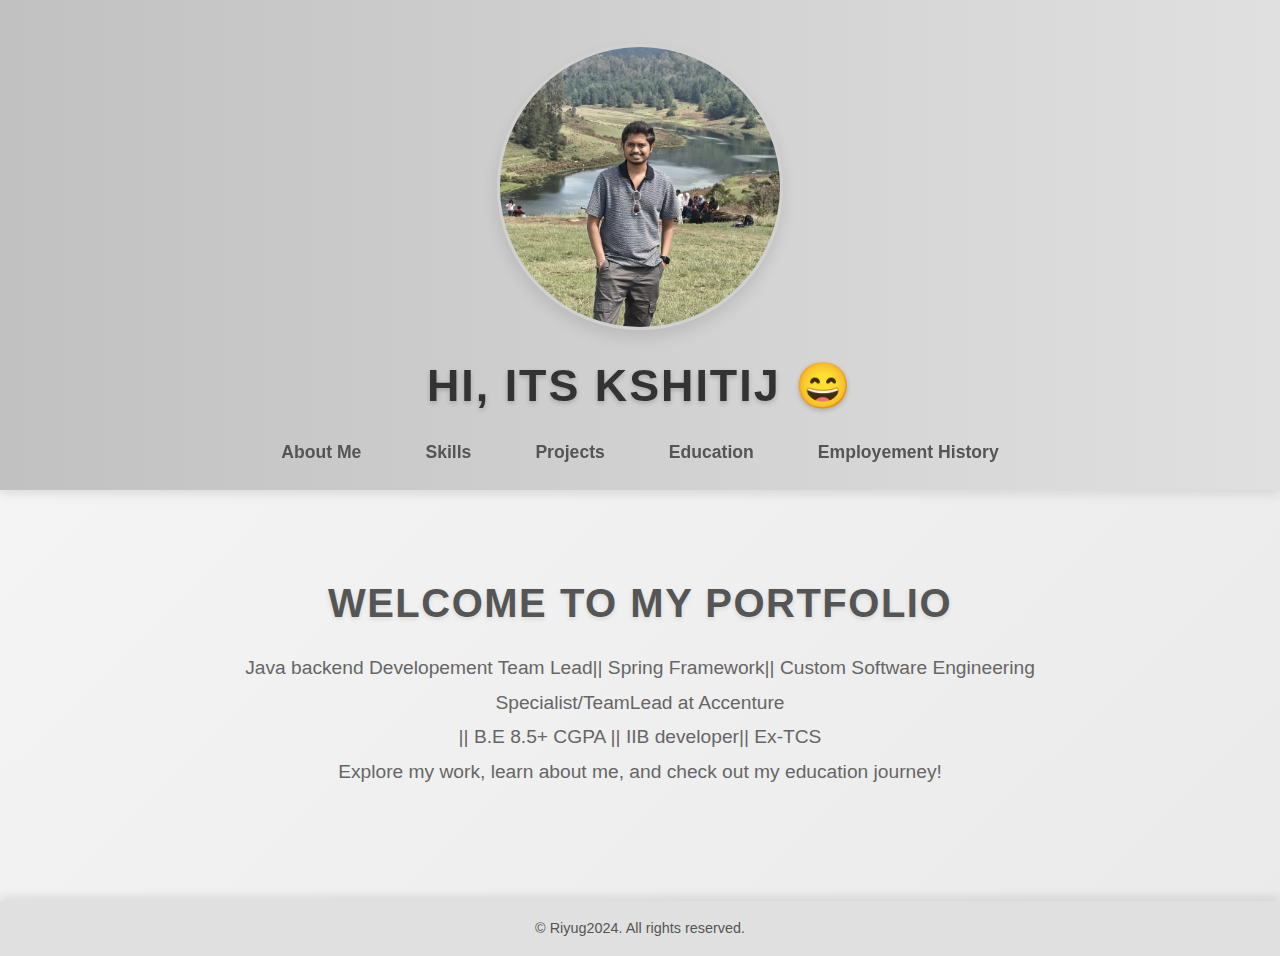
<file: docs/index.html>
<!DOCTYPE html>
<html lang="en">
<head>
    <meta charset="UTF-8">
    <meta name="viewport" content="width=device-width, initial-scale=1.0">
    <title>Kshitij Dolas - Portfolio</title>
    <link rel="stylesheet" href="./css/styles.css">
</head>
<body>
    <header>
        <img class = 'profileImg' src="./images/profile-latest.jpeg">
        <h1>Hi, Its Kshitij 😄</h1>
        <nav>
            <ul>
                <li><a href="about.html">About Me</a></li>
                <li><a href="codingSkills.html">Skills</a></li>
                <li><a href="projects.html">Projects</a></li>
                <li><a href="education.html">Education</a></li>
                <li><a href="employementHistory.html">Employement History</a></li>
            </ul>
        </nav>
    </header>
    <main>
        <section>
            <h2>Welcome to My Portfolio</h2>
            <p>Java backend Developement Team Lead|| Spring Framework|| Custom Software Engineering Specialist/TeamLead at Accenture <br>|| B.E 8.5+ CGPA || IIB developer|| Ex-TCS
                <br>Explore my work, learn about me, and check out my education journey!</p>
        </section>
    </main>
    <footer>
        <p>© Riyug2024. All rights reserved.</p>
    </footer>
</body>
</html
</file>
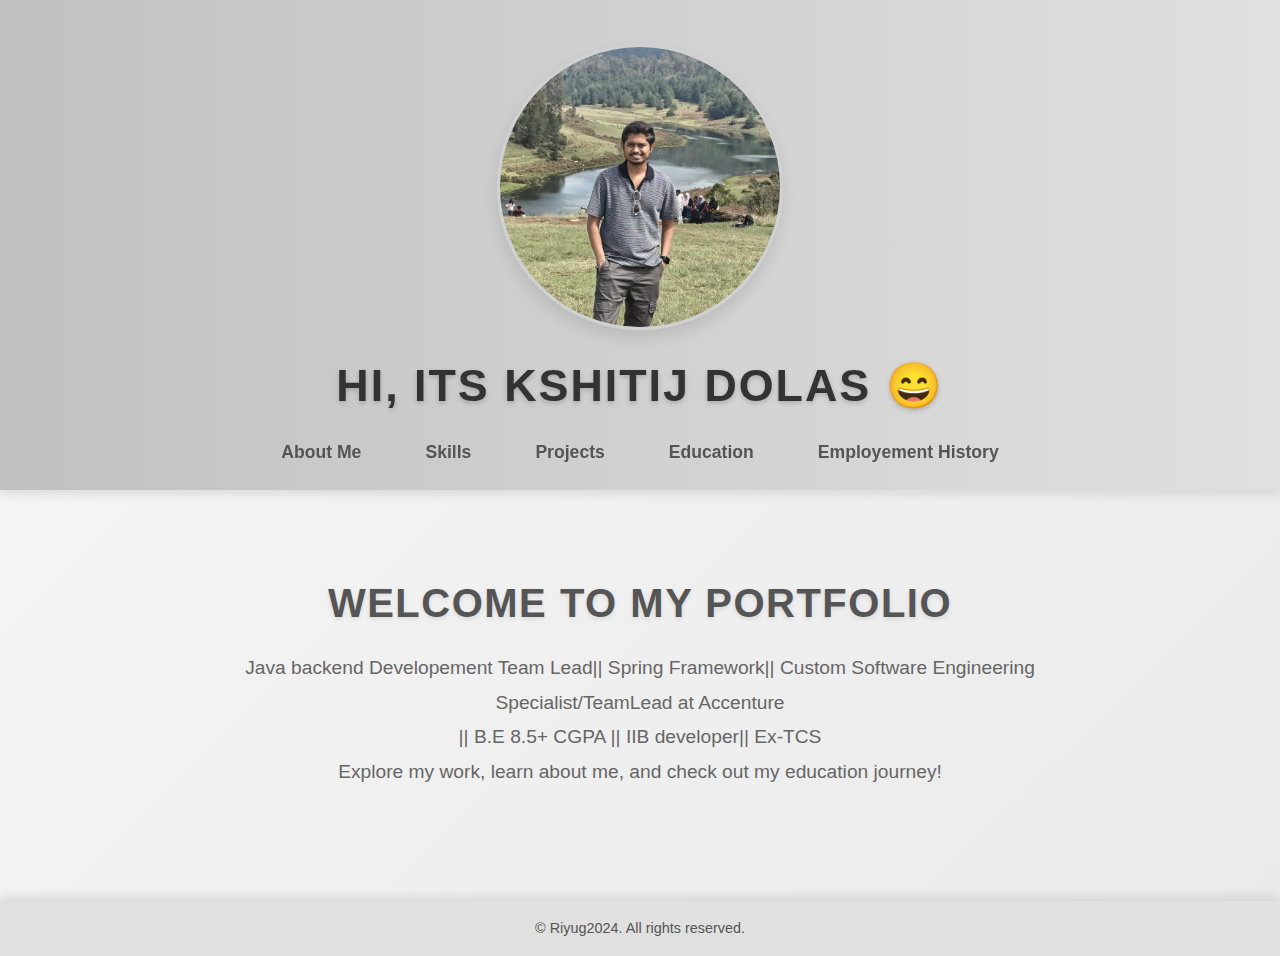
<file: portfolio-Kshitij-Dolas/index.html>
<!DOCTYPE html>
<html lang="en">
<head>
    <meta charset="UTF-8">
    <meta name="viewport" content="width=device-width, initial-scale=1.0">
    <title>Kshitij Dolas - Portfolio</title>
    <link rel="stylesheet" href="./css/styles.css">
</head>
<body>
    <header>
        <img class = 'profileImg' src="./images/profile-latest.jpeg">
        <h1>Hi, Its Kshitij Dolas 😄</h1>
        <nav>
            <ul>
                <li><a href="about.html">About Me</a></li>
                <li><a href="codingSkills.html">Skills</a></li>
                <li><a href="projects.html">Projects</a></li>
                <li><a href="education.html">Education</a></li>
                <li><a href="employementHistory.html">Employement History</a></li>
            </ul>
        </nav>
    </header>
    <main>
        <section>
            <h2>Welcome to My Portfolio</h2>
            <p>Java backend Developement Team Lead|| Spring Framework|| Custom Software Engineering Specialist/TeamLead at Accenture <br>|| B.E 8.5+ CGPA || IIB developer|| Ex-TCS
                <br>Explore my work, learn about me, and check out my education journey!</p>
        </section>
    </main>
    <footer>
        <p>© Riyug2024. All rights reserved.</p>
    </footer>
</body>
</html
</file>
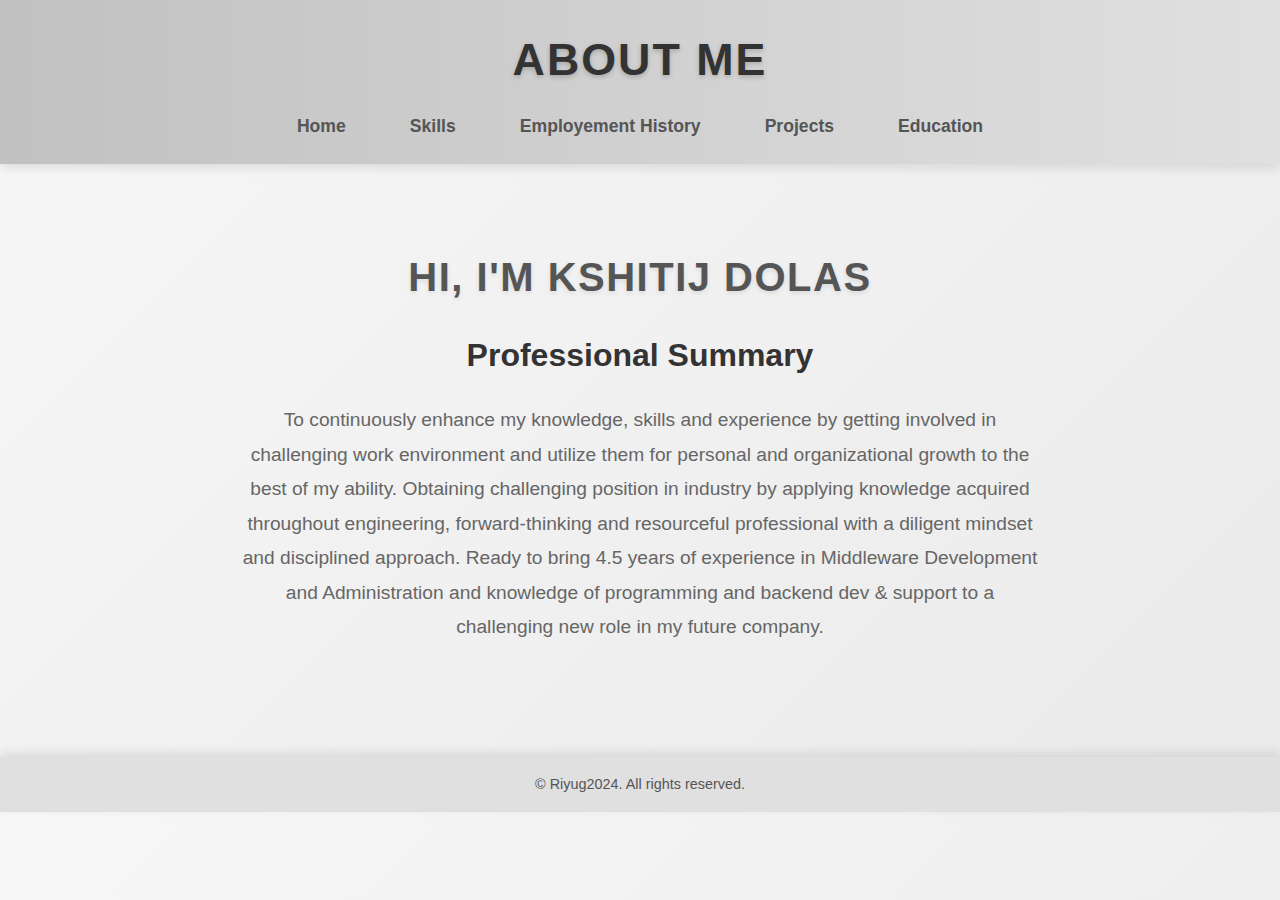
<file: docs/about.html>
<!DOCTYPE html>
<html lang="en">
<head>
    <meta charset="UTF-8">
    <meta name="viewport" content="width=device-width, initial-scale=1.0">
    <title>About Me</title>
    <link rel="stylesheet" href="./css/styles.css">
</head>
<body>
    <header>
        <h1>About Me</h1>
        <nav>
            <ul>
                <li><a href="index.html">Home</a></li>
                <li><a href="codingSkills.html">Skills</a></li>
                <li><a href="employementHistory.html">Employement History</a></li>
                <li><a href="projects.html">Projects</a></li>
                <li><a href="education.html">Education</a></li>
            </ul>
        </nav>
    </header>
    <main>
        <section>
            <h2>Hi, I'm Kshitij Dolas</h2>
            <h1>Professional Summary</h1>
            <p>To continuously enhance my knowledge, skills and experience by getting involved in challenging
                work environment and utilize them for personal and organizational growth to the best of my
                ability.
                Obtaining challenging position in industry by applying knowledge acquired throughout
                engineering, forward-thinking and resourceful professional with a diligent mindset and
                disciplined approach.
                Ready to bring 4.5 years of experience in Middleware Development and Administration and
                knowledge of programming and backend dev & support to a challenging new role in my future
                company.</p>
        </section>
    </main>
    <footer>
        <p>© Riyug2024. All rights reserved.</p>
    </footer>
</body>
</html>
</file>
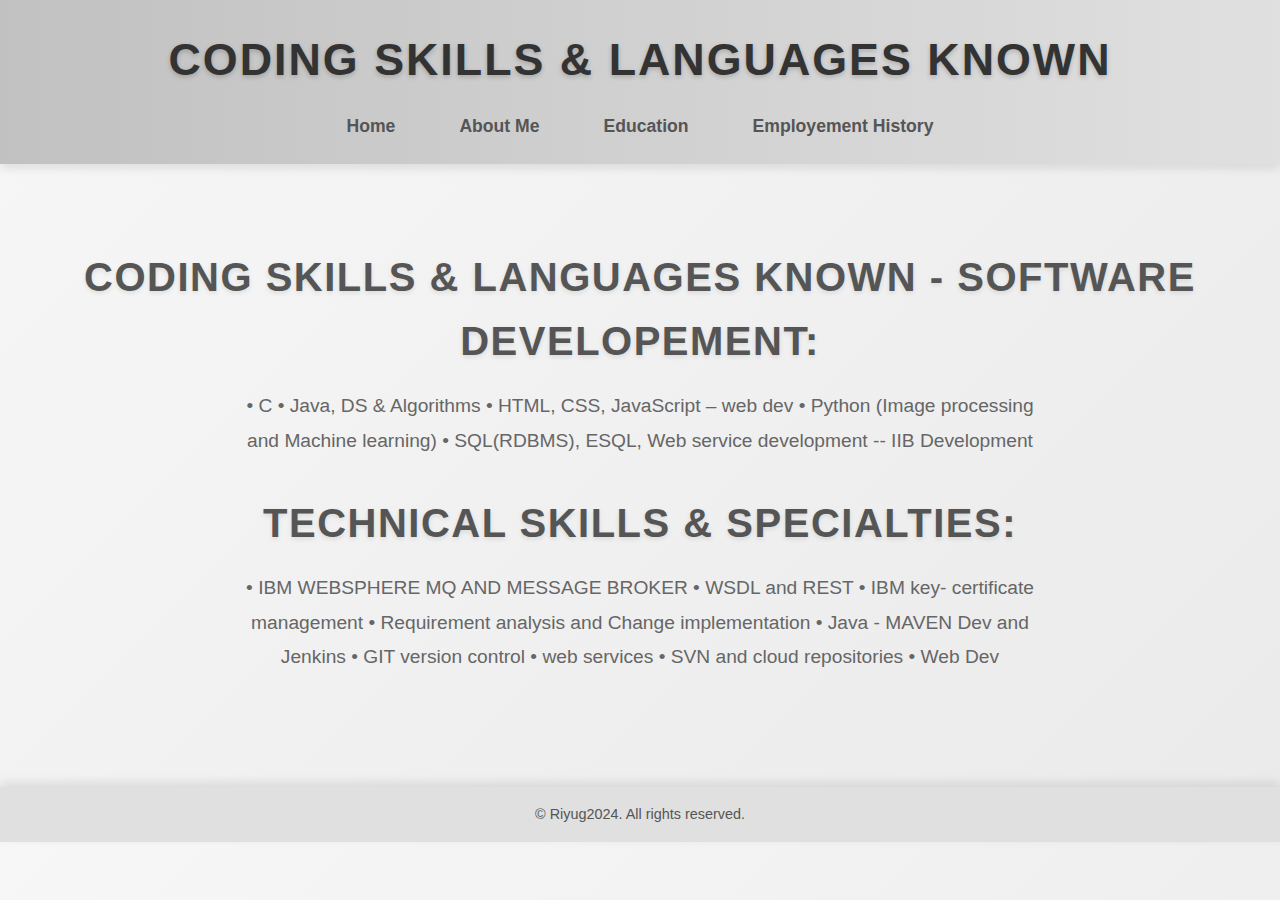
<file: docs/codingSkills.html>
<!DOCTYPE html>
<html lang="en">
<head>
    <meta charset="UTF-8">
    <meta name="viewport" content="width=device-width, initial-scale=1.0">
    <title>Coding Skills & Languages Known</title>
    <link rel="stylesheet" href="./css/styles.css">
</head>
<body>
    <header>
        <h1>Coding Skills & Languages Known</h1>
        <nav>
            <ul>
                <li><a href="index.html">Home</a></li>
                <li><a href="about.html">About Me</a></li>
                <li><a href="education.html">Education</a></li>
                <li><a href="employementHistory.html">Employement History</a></li>
            </ul>
        </nav>
    </header>
    <main>
        <section>
            <h2>Coding Skills & languages known - Software Developement:</h2>
            <div class="skills">
                <p>• C
                    • Java, DS & Algorithms
                    • HTML, CSS, JavaScript – web dev
                    • Python (Image processing and Machine learning)
                    • SQL(RDBMS), ESQL, Web service development -- IIB Development</p>
                </div>
        </section>
        <section>
            <h2>Technical Skills & specialties: </h2>
            <div class="skills">
                <p>• IBM WEBSPHERE MQ AND MESSAGE BROKER
                    • WSDL and REST
                    • IBM key- certificate management
                    • Requirement analysis and Change implementation
                    • Java - MAVEN Dev and Jenkins
                    • GIT version control
                    • web services
                    • SVN and cloud repositories
                    • Web Dev</p>
                </div>
        </section>
    </main>
    <footer>
        <p>© Riyug2024. All rights reserved.</p>
    </footer>
</body>
</html>
</file>
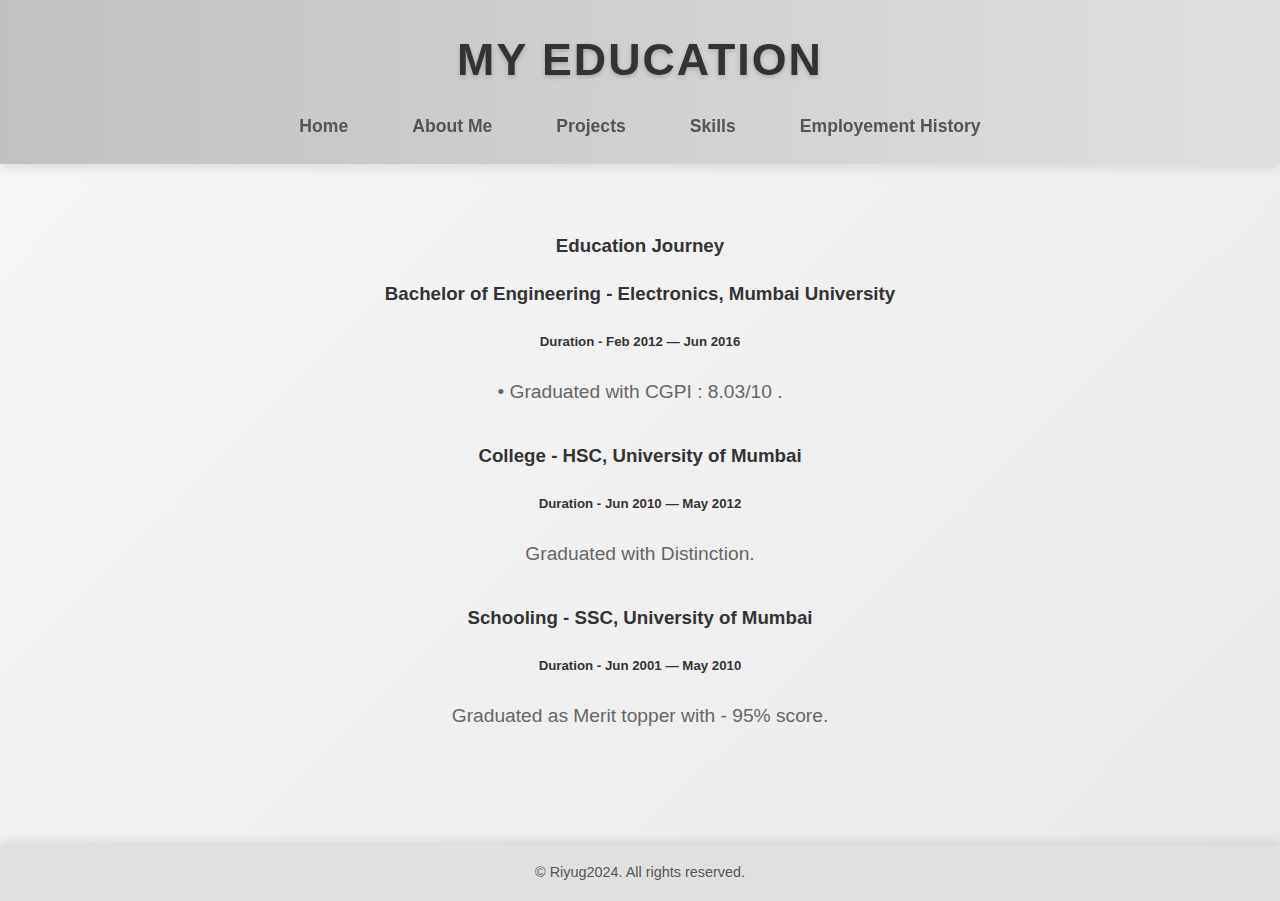
<file: docs/education.html>
<!DOCTYPE html>
<html lang="en">
<head>
    <meta charset="UTF-8">
    <meta name="viewport" content="width=device-width, initial-scale=1.0">
    <title>Education</title>
    <link rel="stylesheet" href="./css/styles.css">
</head>
<body>
    <header>
        <h1>My Education</h1>
        <nav>
            <ul>
                <li><a href="index.html">Home</a></li>
                <li><a href="about.html">About Me</a></li>
                <li><a href="projects.html">Projects</a></li>
                <li><a href="codingSkills.html">Skills</a></li>
                <li><a href="employementHistory.html">Employement History</a></li>
            </ul>
        </nav>
    </header>
    <main>
        <h3>Education Journey</h3>
        <section>
            <div class="education">
                <h3>Bachelor of Engineering - Electronics, Mumbai
                    University</h3>
                    <h5>Duration - Feb 2012 — Jun 2016</h5>
                <p>• Graduated with CGPI : 8.03/10 .
                    </p>
            </div>
        </section>
        <section>
            <div class="education">
                <h3>College - HSC, University of Mumbai</h3>
                    <h5>Duration - Jun 2010 — May 2012</h5>
                <p>Graduated with Distinction.
                    </p>
            </div>
        </section>
        <section>
            <div class="education">
                <h3>Schooling - SSC, University of Mumbai</h3>
                    <h5>Duration - Jun 2001 — May 2010</h5>
                <p>Graduated as Merit topper with - 95% score.
                    </p>
            </div>
        </section>
    </main>
    <footer>
        <p>© Riyug2024. All rights reserved.</p>
    </footer>
</body>
</html>
</file>
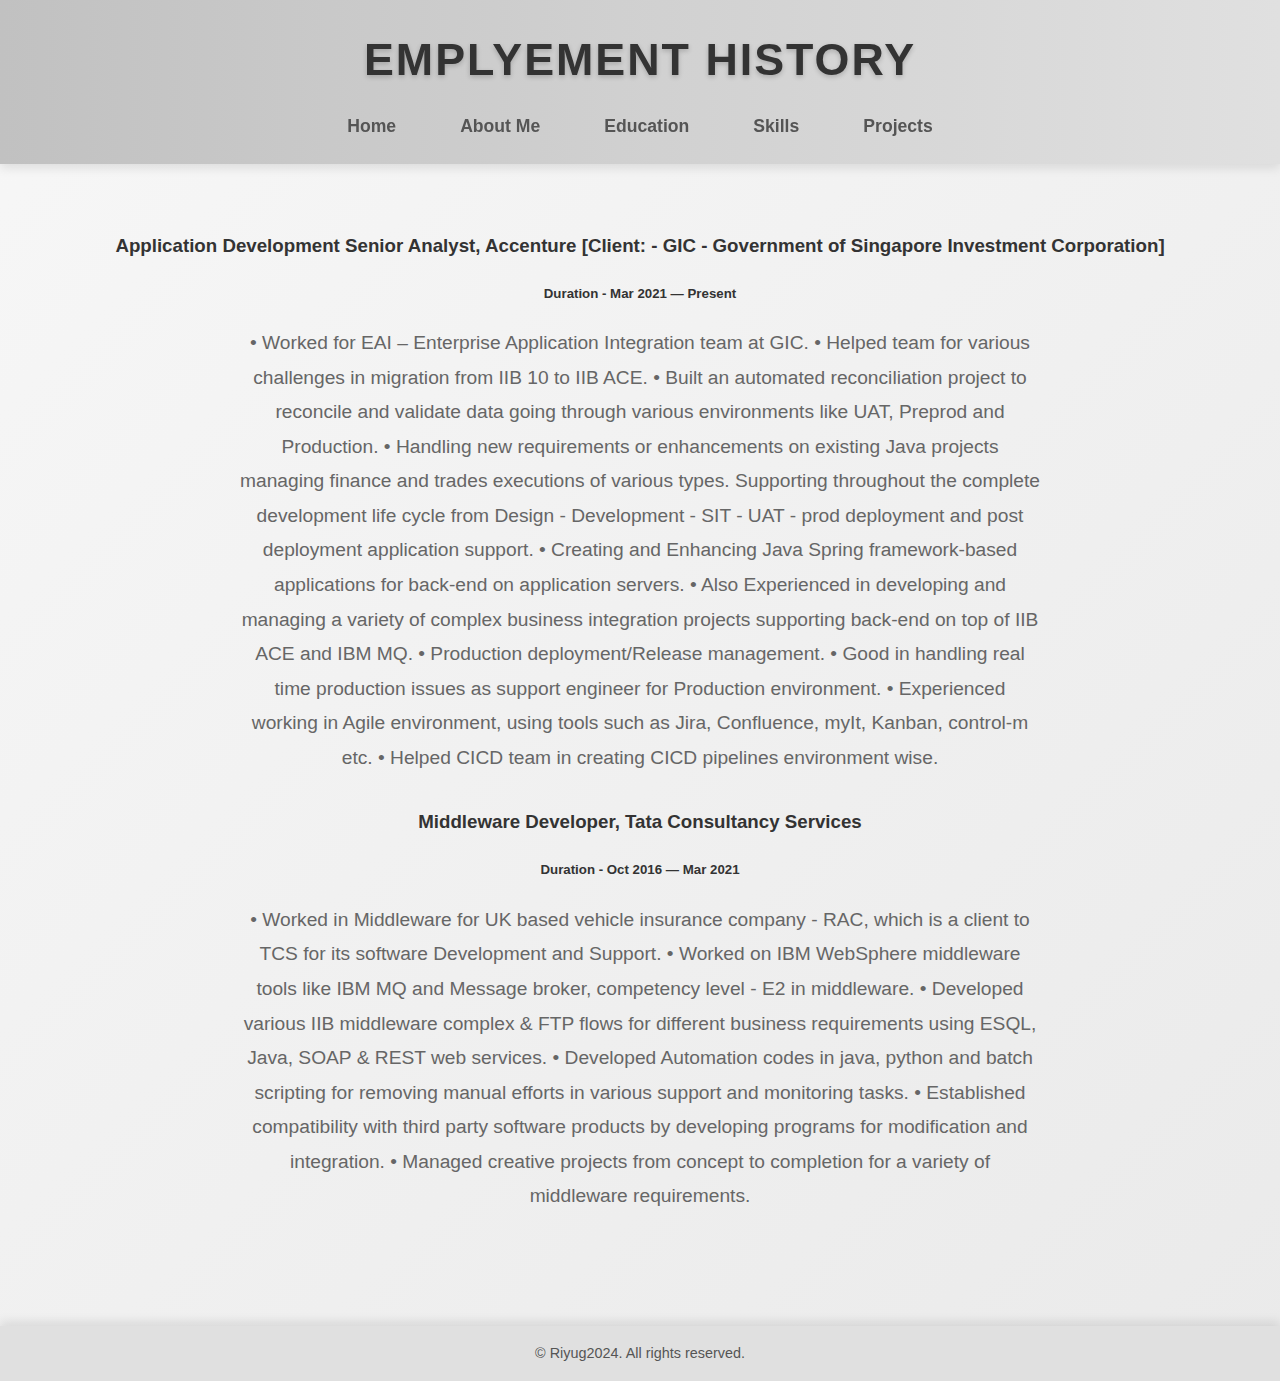
<file: docs/employementHistory.html>
<!DOCTYPE html>
<html lang="en">
<head>
    <meta charset="UTF-8">
    <meta name="viewport" content="width=device-width, initial-scale=1.0">
    <title>Emplyement History</title>
    <link rel="stylesheet" href="./css/styles.css">
</head>
<body>
    <header>
        <h1>Emplyement History</h1>
        <nav>
            <ul>
                <li><a href="index.html">Home</a></li>
                <li><a href="about.html">About Me</a></li>
                <li><a href="education.html">Education</a></li>
                <li><a href="codingSkills.html">Skills</a></li>
                <li><a href="projects.html">Projects</a></li>

            </ul>
        </nav>
    </header>
    <main>
        <section>
            <div class="employement">
                <h3>Application Development Senior Analyst, Accenture
                    [Client: - GIC - Government of Singapore Investment
                    Corporation]</h3>
                    <h5>Duration - Mar 2021 — Present</h5>
                <p>• Worked for EAI – Enterprise Application Integration team at GIC.
                    • Helped team for various challenges in migration from IIB 10 to IIB ACE.
                    • Built an automated reconciliation project to reconcile and validate data going
                    through various environments like UAT, Preprod and Production.
                    • Handling new requirements or enhancements on existing Java projects
                    managing finance and trades executions of various types. Supporting
                    throughout the complete development life cycle from Design - Development
                    - SIT - UAT - prod deployment and post deployment application support.
                    • Creating and Enhancing Java Spring framework-based applications for
                    back-end on application servers.
                    • Also Experienced in developing and managing a variety of complex business
                    integration projects supporting back-end on top of IIB ACE and IBM MQ.
                    • Production deployment/Release management.
                    • Good in handling real time production issues as support engineer for
                    Production environment.
                    • Experienced working in Agile environment, using tools such as Jira,
                    Confluence, myIt, Kanban, control-m etc.
                    • Helped CICD team in creating CICD pipelines environment wise.
                    </p>
            </div>
            <div class="employement">
                <h3>Middleware Developer, Tata Consultancy Services</h3>
                <h5>Duration - Oct 2016 — Mar 2021</h5>
                <p>• Worked in Middleware for UK based vehicle insurance company - RAC, which
                    is a client to TCS for its software Development and Support.
                    • Worked on IBM WebSphere middleware tools like IBM MQ and Message
                    broker, competency level - E2 in middleware.
                    • Developed various IIB middleware complex & FTP flows for different business
                    requirements using ESQL, Java, SOAP & REST web services.
                    • Developed Automation codes in java, python and batch scripting for removing
                    manual efforts in various support and monitoring tasks.
                    • Established compatibility with third party software products by developing
                    programs for modification and integration.
                    • Managed creative projects from concept to completion for a variety of middleware requirements.
                </p>
            </div>
        </section>
    </main>
    <footer>
        <p>© Riyug2024. All rights reserved.</p>
    </footer>
</body>
</html>
</file>
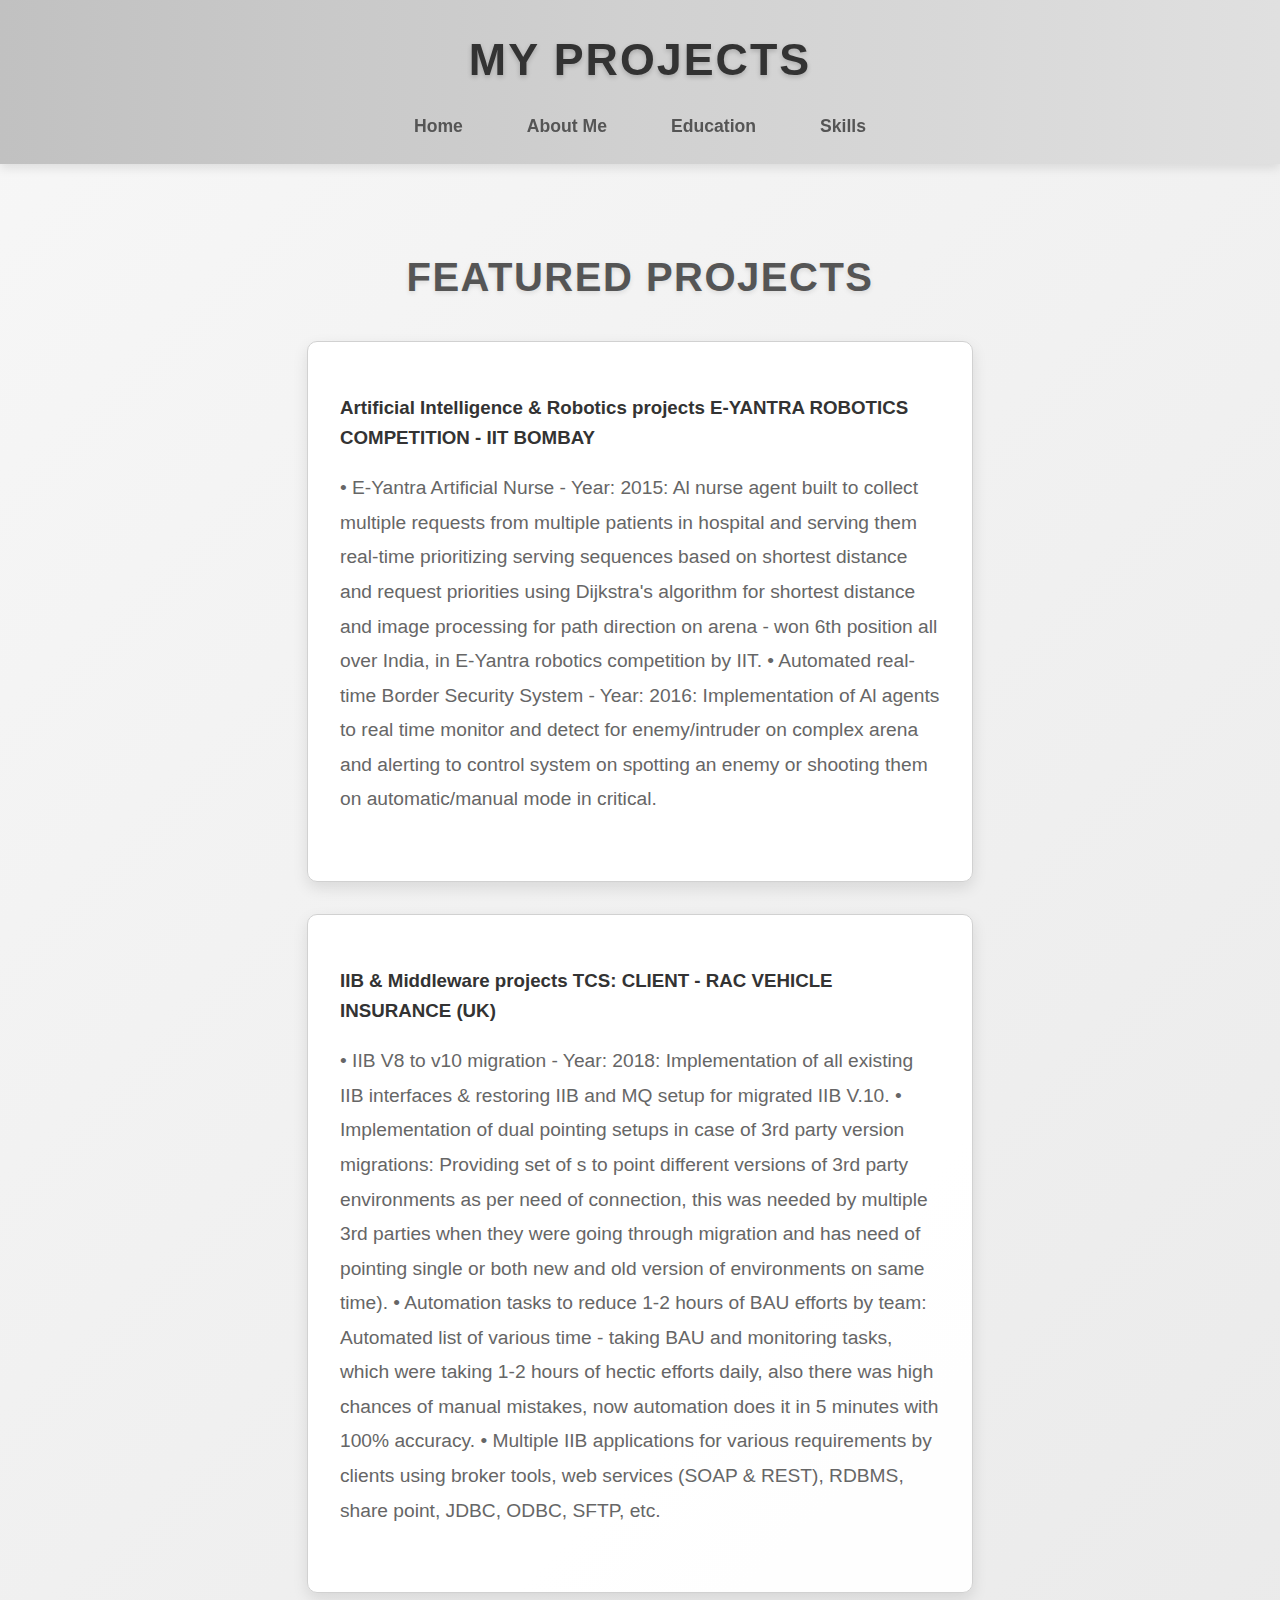
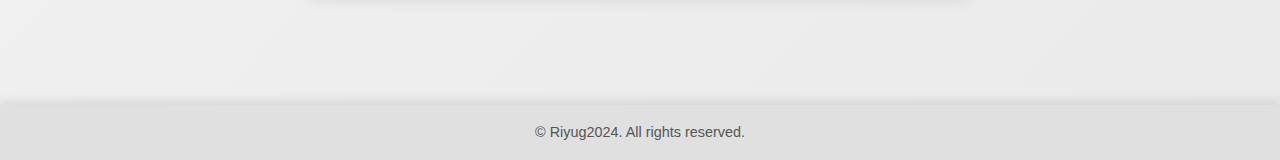
<file: docs/projects.html>
<!DOCTYPE html>
<html lang="en">
<head>
    <meta charset="UTF-8">
    <meta name="viewport" content="width=device-width, initial-scale=1.0">
    <title>Projects</title>
    <link rel="stylesheet" href="./css/styles.css">
</head>
<body>
    <header>
        <h1>My Projects</h1>
        <nav>
            <ul>
                <li><a href="index.html">Home</a></li>
                <li><a href="about.html">About Me</a></li>
                <li><a href="education.html">Education</a></li>
                <li><a href="codingSkills.html">Skills</a></li>
            </ul>
        </nav>
    </header>
    <main>
        <section>
            <h2>Featured Projects</h2>
            <div class="project">
                <h3>Artificial Intelligence & Robotics projects E-YANTRA ROBOTICS COMPETITION - IIT BOMBAY</h3>
                <p>• E-Yantra Artificial Nurse - Year: 2015: Al nurse agent built to collect multiple requests
                    from multiple patients in hospital and serving them real-time prioritizing serving
                    sequences based on shortest distance and request priorities using Dijkstra's algorithm
                    for shortest distance and image processing for path direction on arena - won 6th
                    position all over India, in E-Yantra robotics competition by IIT.
                    • Automated real-time Border Security System - Year: 2016: Implementation of Al agents
                    to real time monitor and detect for enemy/intruder on complex arena and alerting to
                    control system on spotting an enemy or shooting them on automatic/manual mode in
                    critical.
                    </p>
            </div>
            <div class="project">
                <h3>IIB & Middleware projects TCS: CLIENT - RAC VEHICLE INSURANCE (UK)</h3>
                <p>• IIB V8 to v10 migration - Year: 2018: Implementation of all existing IIB interfaces &
                    restoring IIB and MQ setup for migrated IIB V.10.
                    • Implementation of dual pointing setups in case of 3rd party version migrations:
                    Providing set of s to point different versions of 3rd party environments as per need of
                    
                    connection, this was needed by multiple 3rd parties when they were going through
                    migration and has need of pointing single or both new and old version of environments
                    on same time).
                    • Automation tasks to reduce 1-2 hours of BAU efforts by team: Automated list of various
                    time - taking BAU and monitoring tasks, which were taking 1-2 hours of hectic efforts
                    daily, also there was high chances of manual mistakes, now automation does it in 5
                    minutes with 100% accuracy.
                    • Multiple IIB applications for various requirements by clients using broker tools, web
                    services (SOAP & REST), RDBMS, share point, JDBC, ODBC, SFTP, etc.</p>
            </div>
        </section>
    </main>
    <footer>
        <p>© Riyug2024. All rights reserved.</p>
    </footer>
</body>
</html>
</file>
<file: docs/css/styles.css>
/* General Body Styles */
body {
    font-family: "Gill Sans", sans-serif;
    background: linear-gradient(135deg, #f7f7f7, #eaeaea); /* Light grey gradient */
    color: #333; /* Neutral text color */
    margin: 0;
    padding: 0;
    line-height: 1.6;
}

/* Profile Image Styles */
.profileImg {
    width: 280px; /* Default width for larger screens */
    height: 280px; /* Ensure height matches width for a perfect circle */
    border-radius: 50%; /* Makes the image circular */
    border: 3px solid #d1d1d1; /* Subtle grey border */
    object-fit: cover; /* Ensures the image fits within the circle */
    box-shadow: 0 8px 15px rgba(0, 0, 0, 0.1); /* Adds a soft shadow */
    margin: 20px auto;
    display: block;
    transition: transform 0.3s ease;
}

.profileImg:hover {
    transform: scale(1.05); /* Slight zoom on hover */
}

/* Header Styles */
/* General Header Styles */
header {
    background: linear-gradient(90deg, #c1c1c1, #e0e0e0); /* Light grey gradient */
    color: #333;
    padding: 1.5rem 0;
    text-align: center;
    box-shadow: 0 4px 10px rgba(0, 0, 0, 0.1);
    position: sticky; /* Default sticky behavior for larger screens */
    top: 0;
    z-index: 1000;
}

/* Responsive Design for Portrait Mode */
@media (orientation: portrait), (max-width: 768px) {
    header {
        position: static; /* Navbar is no longer sticky in portrait mode or small screens */
        box-shadow: none; /* Removes shadow for a cleaner look */
    }
}
header h1 {
    font-size: 2.8rem;
    margin: 0;
    font-weight: 600;
    text-transform: uppercase;
    letter-spacing: 2px;
    text-shadow: 0 2px 5px rgba(0, 0, 0, 0.2);
}

header nav ul {
    list-style: none;
    padding: 0;
    margin: 1rem 0 0;
    display: flex;
    justify-content: center;
    gap: 2rem;
}

header nav ul li a {
    text-decoration: none;
    color: #555; /* Dark grey for links */
    font-weight: bold;
    font-size: 1.1rem;
    padding: 0.5rem 1rem;
    transition: color 0.3s ease, background 0.3s ease;
    border-radius: 5px;
}

header nav ul li a:hover {
    color: #fff;
    background: #333; /* Dark grey background on hover */
}

/* Main Content Styles */
main {
    padding: 3rem;
    text-align: center;
    max-width: 1200px;
    margin: 0 auto;
}

main h2 {
    font-size: 2.5rem;
    margin-bottom: 1rem;
    color: #555; /* Subtle grey heading */
    font-weight: 600;
    text-transform: uppercase;
    letter-spacing: 1.5px;
    text-shadow: 0 2px 5px rgba(0, 0, 0, 0.1);
}

main p {
    font-size: 1.2rem;
    color: #666; /* Darker grey for text */
    max-width: 800px;
    margin: 0 auto 2rem;
    line-height: 1.8;
}

/* Footer Styles */
footer {
    background: #e0e0e0; /* Soft grey */
    color: #555;
    text-align: center;
    padding: 1rem 0;
    margin-top: 2rem;
    box-shadow: 0 -4px 10px rgba(0, 0, 0, 0.1);
}

footer p {
    font-size: 0.9rem;
    margin: 0;
}

/* Project Styles */
.project {
    background: rgba(255, 255, 255, 0.95); /* Semi-transparent white */
    color: #333;
    border: 1px solid #d1d1d1; /* Subtle grey border */
    margin: 2rem auto;
    padding: 2rem;
    border-radius: 10px;
    box-shadow: 0 6px 15px rgba(0, 0, 0, 0.1);
    transition: transform 0.3s ease, box-shadow 0.3s ease;
    max-width: 600px;
    text-align: left;
}

.project:hover {
    transform: translateY(-10px); /* Floating effect on hover */
    box-shadow: 0 8px 20px rgba(0, 0, 0, 0.2);
}

/* Links */
a {
    color: #555; /* Neutral grey */
    text-decoration: none;
    transition: color 0.3s ease-in-out;
}

a:hover {
    color: #000; /* Dark grey hover */
}

/* Buttons */
button {
    background: linear-gradient(90deg, #e0e0e0, #c1c1c1); /* Grey gradient */
    border: none;
    padding: 0.8rem 1.5rem;
    color: #333;
    font-weight: bold;
    font-size: 1rem;
    border-radius: 5px;
    cursor: pointer;
    transition: background 0.3s ease, transform 0.3s ease;
}

button:hover {
    background: linear-gradient(90deg, #c1c1c1, #a1a1a1); /* Darker grey gradient on hover */
    transform: translateY(-3px);
    box-shadow: 0 4px 10px rgba(0, 0, 0, 0.2);
}

/* Form Styles */
form {
    background: #ffffff;
    padding: 2rem;
    border-radius: 10px;
    box-shadow: 0 4px 10px rgba(0, 0, 0, 0.1);
    max-width: 500px;
    margin: 2rem auto;
    border: 1px solid #d1d1d1;
}

form label {
    display: block;
    color: #333;
    font-weight: bold;
    margin-bottom: 0.5rem;
}

form input,
form textarea {
    width: 100%;
    padding: 0.8rem;
    margin-bottom: 1rem;
    border: 1px solid #d1d1d1;
    border-radius: 5px;
    background: #f7f7f7; /* Very light grey */
    color: #333;
}

form button {
    width: 100%;
}

/* Responsive Design */
@media (max-width: 768px) {
    .profileImg {
        width: 200px;
        height: 200px;
    }

    header h1 {
        font-size: 2rem;
    }

    header nav ul {
        flex-wrap: wrap;
        gap: 1rem;
    }

    main h2 {
        font-size: 2rem;
    }

    main p {
        font-size: 1rem;
    }

    .project {
        padding: 1.5rem;
    }
}

@media (max-width: 480px) {
    main {
        padding: 1.5rem;
    }

    header nav ul {
        flex-direction: column;
    }
}
</file>
<file: portfolio-Kshitij-Dolas/css/styles.css>
/* General Body Styles */
body {
    font-family: "Gill Sans", sans-serif;
    background: linear-gradient(135deg, #f7f7f7, #eaeaea); /* Light grey gradient */
    color: #333; /* Neutral text color */
    margin: 0;
    padding: 0;
    line-height: 1.6;
}

/* Profile Image Styles */
.profileImg {
    width: 280px; /* Default width for larger screens */
    height: 280px; /* Ensure height matches width for a perfect circle */
    border-radius: 50%; /* Makes the image circular */
    border: 3px solid #d1d1d1; /* Subtle grey border */
    object-fit: cover; /* Ensures the image fits within the circle */
    box-shadow: 0 8px 15px rgba(0, 0, 0, 0.1); /* Adds a soft shadow */
    margin: 20px auto;
    display: block;
    transition: transform 0.3s ease;
}

.profileImg:hover {
    transform: scale(1.05); /* Slight zoom on hover */
}

/* Header Styles */
/* General Header Styles */
header {
    background: linear-gradient(90deg, #c1c1c1, #e0e0e0); /* Light grey gradient */
    color: #333;
    padding: 1.5rem 0;
    text-align: center;
    box-shadow: 0 4px 10px rgba(0, 0, 0, 0.1);
    position: sticky; /* Default sticky behavior for larger screens */
    top: 0;
    z-index: 1000;
}

/* Responsive Design for Portrait Mode */
@media (orientation: portrait), (max-width: 768px) {
    header {
        position: static; /* Navbar is no longer sticky in portrait mode or small screens */
        box-shadow: none; /* Removes shadow for a cleaner look */
    }
}
header h1 {
    font-size: 2.8rem;
    margin: 0;
    font-weight: 600;
    text-transform: uppercase;
    letter-spacing: 2px;
    text-shadow: 0 2px 5px rgba(0, 0, 0, 0.2);
}

header nav ul {
    list-style: none;
    padding: 0;
    margin: 1rem 0 0;
    display: flex;
    justify-content: center;
    gap: 2rem;
}

header nav ul li a {
    text-decoration: none;
    color: #555; /* Dark grey for links */
    font-weight: bold;
    font-size: 1.1rem;
    padding: 0.5rem 1rem;
    transition: color 0.3s ease, background 0.3s ease;
    border-radius: 5px;
}

header nav ul li a:hover {
    color: #fff;
    background: #333; /* Dark grey background on hover */
}

/* Main Content Styles */
main {
    padding: 3rem;
    text-align: center;
    max-width: 1200px;
    margin: 0 auto;
}

main h2 {
    font-size: 2.5rem;
    margin-bottom: 1rem;
    color: #555; /* Subtle grey heading */
    font-weight: 600;
    text-transform: uppercase;
    letter-spacing: 1.5px;
    text-shadow: 0 2px 5px rgba(0, 0, 0, 0.1);
}

main p {
    font-size: 1.2rem;
    color: #666; /* Darker grey for text */
    max-width: 800px;
    margin: 0 auto 2rem;
    line-height: 1.8;
}

/* Footer Styles */
footer {
    background: #e0e0e0; /* Soft grey */
    color: #555;
    text-align: center;
    padding: 1rem 0;
    margin-top: 2rem;
    box-shadow: 0 -4px 10px rgba(0, 0, 0, 0.1);
}

footer p {
    font-size: 0.9rem;
    margin: 0;
}

/* Project Styles */
.project {
    background: rgba(255, 255, 255, 0.95); /* Semi-transparent white */
    color: #333;
    border: 1px solid #d1d1d1; /* Subtle grey border */
    margin: 2rem auto;
    padding: 2rem;
    border-radius: 10px;
    box-shadow: 0 6px 15px rgba(0, 0, 0, 0.1);
    transition: transform 0.3s ease, box-shadow 0.3s ease;
    max-width: 600px;
    text-align: left;
}

.project:hover {
    transform: translateY(-10px); /* Floating effect on hover */
    box-shadow: 0 8px 20px rgba(0, 0, 0, 0.2);
}

/* Links */
a {
    color: #555; /* Neutral grey */
    text-decoration: none;
    transition: color 0.3s ease-in-out;
}

a:hover {
    color: #000; /* Dark grey hover */
}

/* Buttons */
button {
    background: linear-gradient(90deg, #e0e0e0, #c1c1c1); /* Grey gradient */
    border: none;
    padding: 0.8rem 1.5rem;
    color: #333;
    font-weight: bold;
    font-size: 1rem;
    border-radius: 5px;
    cursor: pointer;
    transition: background 0.3s ease, transform 0.3s ease;
}

button:hover {
    background: linear-gradient(90deg, #c1c1c1, #a1a1a1); /* Darker grey gradient on hover */
    transform: translateY(-3px);
    box-shadow: 0 4px 10px rgba(0, 0, 0, 0.2);
}

/* Form Styles */
form {
    background: #ffffff;
    padding: 2rem;
    border-radius: 10px;
    box-shadow: 0 4px 10px rgba(0, 0, 0, 0.1);
    max-width: 500px;
    margin: 2rem auto;
    border: 1px solid #d1d1d1;
}

form label {
    display: block;
    color: #333;
    font-weight: bold;
    margin-bottom: 0.5rem;
}

form input,
form textarea {
    width: 100%;
    padding: 0.8rem;
    margin-bottom: 1rem;
    border: 1px solid #d1d1d1;
    border-radius: 5px;
    background: #f7f7f7; /* Very light grey */
    color: #333;
}

form button {
    width: 100%;
}

/* Responsive Design */
@media (max-width: 768px) {
    .profileImg {
        width: 200px;
        height: 200px;
    }

    header h1 {
        font-size: 2rem;
    }

    header nav ul {
        flex-wrap: wrap;
        gap: 1rem;
    }

    main h2 {
        font-size: 2rem;
    }

    main p {
        font-size: 1rem;
    }

    .project {
        padding: 1.5rem;
    }
}

@media (max-width: 480px) {
    main {
        padding: 1.5rem;
    }

    header nav ul {
        flex-direction: column;
    }
}
</file>
